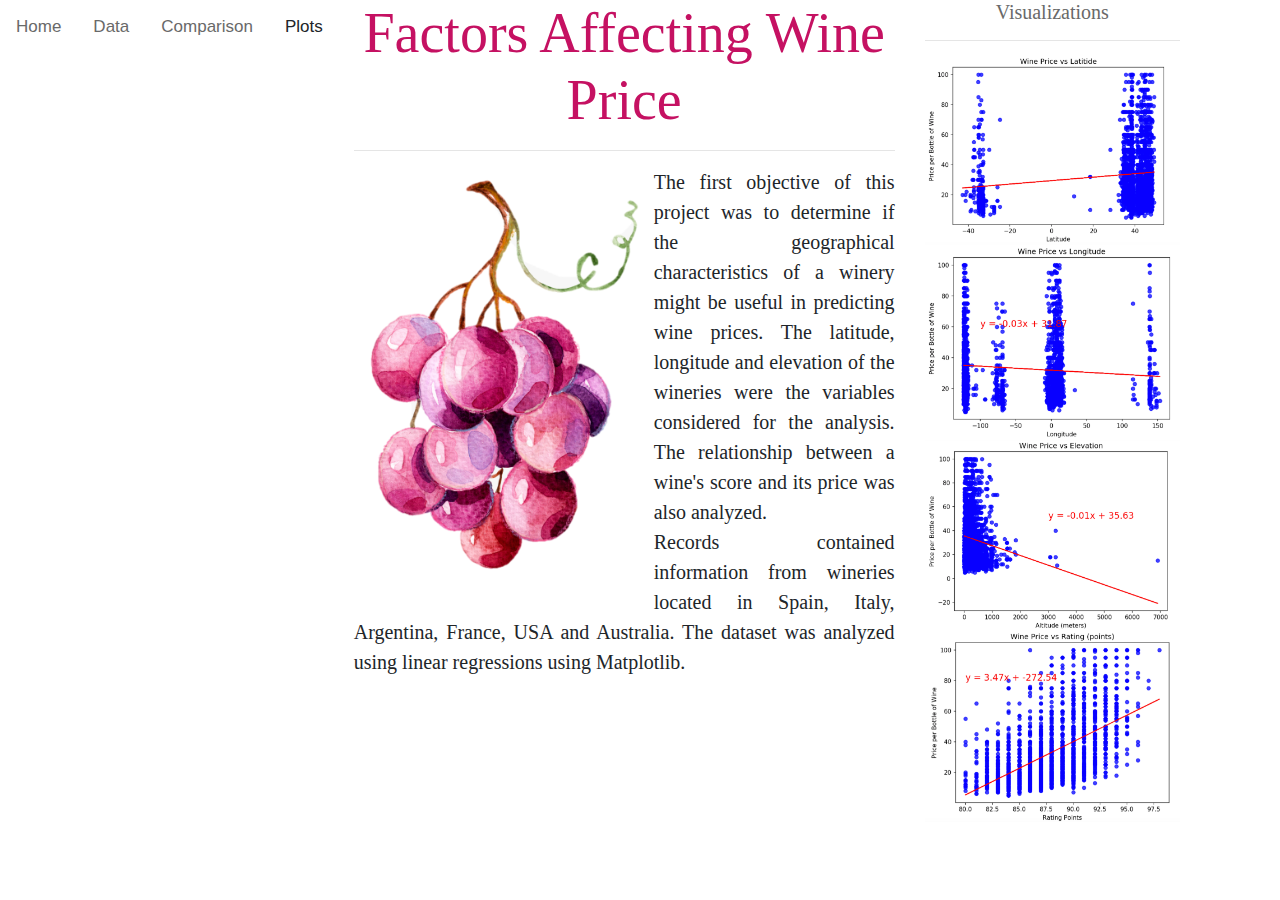
<file: index.html>
<!DOCTYPE html>
<html lang="en">

<style>
        img{ width: auto;
            height: auto;
            max-width: 100%;
            max-height: 100%;}
    </style>

<head>
  <meta charset="UTF-8">
  <title>Bootstrap Components</title>
  <link rel="stylesheet" href="https://stackpath.bootstrapcdn.com/bootstrap/4.3.1/css/bootstrap.min.css" integrity="sha384-ggOyR0iXCbMQv3Xipma34MD+dH/1fQ784/j6cY/iJTQUOhcWr7x9JvoRxT2MZw1T" crossorigin="anonymous">
  <link rel="stylesheet" href="styles.css">
</head>
<body>
<link rel="stylesheet" href="https://cdnjs.cloudflare.com/ajax/libs/font-awesome/4.7.0/css/font-awesome.min.css">
     <nav class="topnav" id="Topnav""> 
      </div>
             <a href="landing.html" id ="home" class="active">Home</a>
             <a href="data.html">Data</a>
             <a href="comparison.html">Comparison</a> 
             <a class = "dropdown"
              <button class="dropdown-toggle" type="button" id="dropdownMenuButton" data-toggle="dropdown" aria-haspopup="true" aria-expanded="false">Plots
              </button>
              <div class="dropdown-menu" aria-labelledby="dropdownMenuButton">
                      <a class="dropdown-item" href="latitude.html">Latitude</a>
                      <a class="dropdown-item" href="longitude.html">Longitude</a>  
                      <a class="dropdown-item" href="elevation.html">Elevation</a>
                      <a class="dropdown-item" href="price.html">Price</a>
              </div> 
        </div>  
        </nav>

  <div class="container">
      <section class="row">
      <div class="col-sm-8">
      <article class="description-content">
      <h1 class="display-4">Factors Affecting Wine Price</h1>
      <hr class="lead">
      <img  class="img-responsive" src="wineimage.png" alt="wine"s style="width:300px; height:450px; float:left">
      <p class="lead">The first objective of this project was to determine if the geographical characteristics of a winery might 
      be useful in predicting wine prices. The latitude, longitude and elevation of the wineries were the variables considered for the analysis.
      The relationship between a wine's score and its price was also analyzed. 
       <br>Records contained information from wineries located in Spain, Italy, Argentina, France, USA and Australia. 
      The dataset was analyzed using linear regressions using Matplotlib.</p>
  </div>

   <div class="col-sm-4"
        <article id="imageNav-area">
          <div class="imageNav-content">
            <h2 class="imageNav-header">Visualizations</h2>
            <hr />
            <div id="images">
                <a href="latitude.html"><img src="wine1.png" alt="latitude" class="imageNav-photo" style="float:right"></a>
                <a href="longitude.html"><img src="winelong.png" alt="longitude" class="imageNav-photo" style="float:right"></a>
                <a href="elevation.html"><img src="wineelevation.png" alt="elevation" class="imageNav-photo" style="float:right"></a>
                <a href="price.html"><img src="wineprice.png" alt="price" class="imageNav-photo" style="float:right"></a> 
            </div>
          </div>  
        </article>  
    </section> 
  </div> 
   
  <script src="https://code.jquery.com/jquery-3.3.1.slim.min.js" integrity="sha384-q8i/X+965DzO0rT7abK41JStQIAqVgRVzpbzo5smXKp4YfRvH+8abtTE1Pi6jizo" crossorigin="anonymous"></script>
  <script src="https://cdnjs.cloudflare.com/ajax/libs/popper.js/1.14.7/umd/popper.min.js" integrity="sha384-UO2eT0CpHqdSJQ6hJty5KVphtPhzWj9WO1clHTMGa3JDZwrnQq4sF86dIHNDz0W1" crossorigin="anonymous"></script>
  <script src="https://stackpath.bootstrapcdn.com/bootstrap/4.3.1/js/bootstrap.min.js" integrity="sha384-JjSmVgyd0p3pXB1rRibZUAYoIIy6OrQ6VrjIEaFf/nJGzIxFDsf4x0xIM+B07jRM" crossorigin="anonymous"></script>


</body>

</html>
</file>
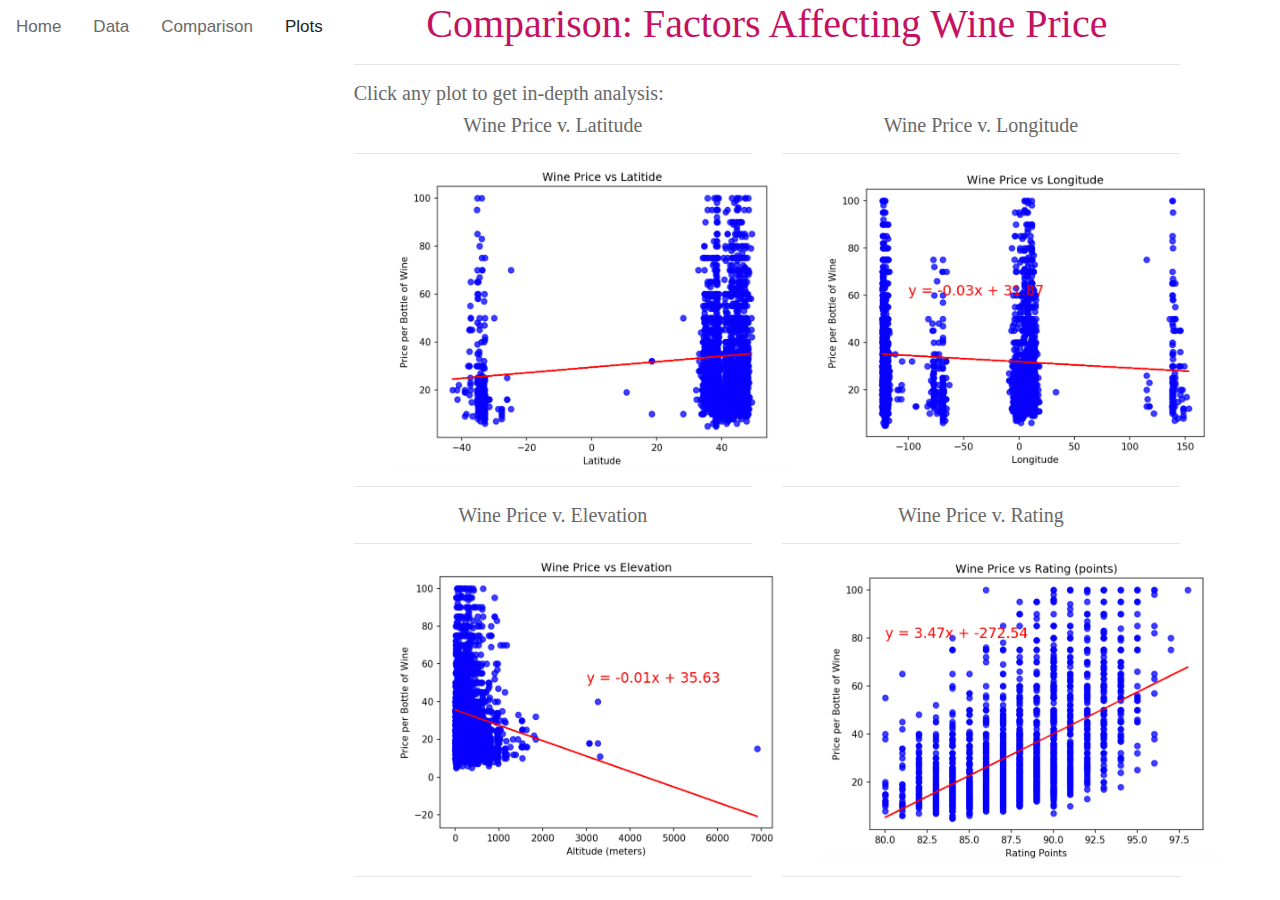
<file: comparison.html>
<!DOCTYPE html>
<html lang="en">

<style>
        img{ width: auto;
            height: auto;
            max-width: 100%;
            max-height: 100%;}
    </style>


<head>
  <meta charset="UTF-8">
  <title>Bootstrap Components</title>
  <link rel="stylesheet" href="https://stackpath.bootstrapcdn.com/bootstrap/4.3.1/css/bootstrap.min.css" integrity="sha384-ggOyR0iXCbMQv3Xipma34MD+dH/1fQ784/j6cY/iJTQUOhcWr7x9JvoRxT2MZw1T" crossorigin="anonymous">
  <link rel="stylesheet" href="styles.css">
</head>
<body>
<link rel="stylesheet" href="https://cdnjs.cloudflare.com/ajax/libs/font-awesome/4.7.0/css/font-awesome.min.css">
      <nav class="topnav" id="Topnav""> 
      </div>
             <a href="landing.html" id ="home" class="active">Home</a>
             <a href="data.html">Data</a>
             <a href="comparison.html">Comparison</a> 
             <a class = "dropdown"
              <button class="btn btn-secondary dropdown-toggle" type="button" id="dropdownMenuButton" data-toggle="dropdown" aria-haspopup="true" aria-expanded="false">Plots
              </button>
              <div class="dropdown-menu" aria-labelledby="dropdownMenuButton">
                      <a class="dropdown-item" href="latitude.html">Latitude</a>
                      <a class="dropdown-item" href="longitude.html">Longitude</a>  
                      <a class="dropdown-item" href="elevation.html">Elevation</a>
                      <a class="dropdown-item" href="price.html">Price</a>
              </div> 
        </div>  
        </nav>
<div class="container">
    <article class="row description2-content">
        <div class="col-sm-12">
            <h1 class="description2-header text-center">Comparison: Factors Affecting Wine Price</h1>
            <hr class="description2-hr"/>
            <h3 class="description2-text text-left">Click any plot to get in-depth analysis:</h3>
        </div>    
        <div class="col-md-6">
            <h4 class="comparison-header text-center">Wine Price v. Latitude</h4>
            <hr class="description2-hr"/>
            <a href="latitude.html"><img src="wine1.png" class="comparison-image img-responsive" style="width:400px; height:300px; position:relative; left:10%"></a>
            <hr class="description2-hr"/>
        </div> 
        <div class="col-md-6">
            <h4 class="comparison-header text-center">Wine Price v. Longitude</h4>
            <hr class="description2-hr"/>
            <a href="longitude.html"><img src="winelong.png" class="comparison-image img-responsive" style="width:400px; height:300px; position:relative; left:10%"></a>
            <hr class="description2-hr"/>
        </div> 
        <div class="col-sm-6">
            <h4 class="comparison-header text-center">Wine Price v. Elevation</h4>
            <hr class="description2-hr"/>
            <a href="elevation.html"><img src="wineelevation.png" class="comparison-image img-responsive" style="width:400px; height:300px; position:relative; left:10%"></a>
            <hr class="description2-hr"/>
        </div> 
        <div class="col-sm-6">
            <h4 class="comparison-header text-center">Wine Price v. Rating</h4>
            <hr class="description2-hr"/>
            <a href="price.html"><img src="wineprice.png" class="comparison-image img-responsive" style="width:400px; height:300px; position:relative; left:10%"></a>
            <hr class="description2-hr"/>
        </div>
    </article> 
  </div>
  <script src="https://code.jquery.com/jquery-3.3.1.slim.min.js" integrity="sha384-q8i/X+965DzO0rT7abK41JStQIAqVgRVzpbzo5smXKp4YfRvH+8abtTE1Pi6jizo" crossorigin="anonymous"></script>
  <script src="https://cdnjs.cloudflare.com/ajax/libs/popper.js/1.14.7/umd/popper.min.js" integrity="sha384-UO2eT0CpHqdSJQ6hJty5KVphtPhzWj9WO1clHTMGa3JDZwrnQq4sF86dIHNDz0W1" crossorigin="anonymous"></script>
  <script src="https://stackpath.bootstrapcdn.com/bootstrap/4.3.1/js/bootstrap.min.js" integrity="sha384-JjSmVgyd0p3pXB1rRibZUAYoIIy6OrQ6VrjIEaFf/nJGzIxFDsf4x0xIM+B07jRM" crossorigin="anonymous"></script>
</body>
</html>
</file>
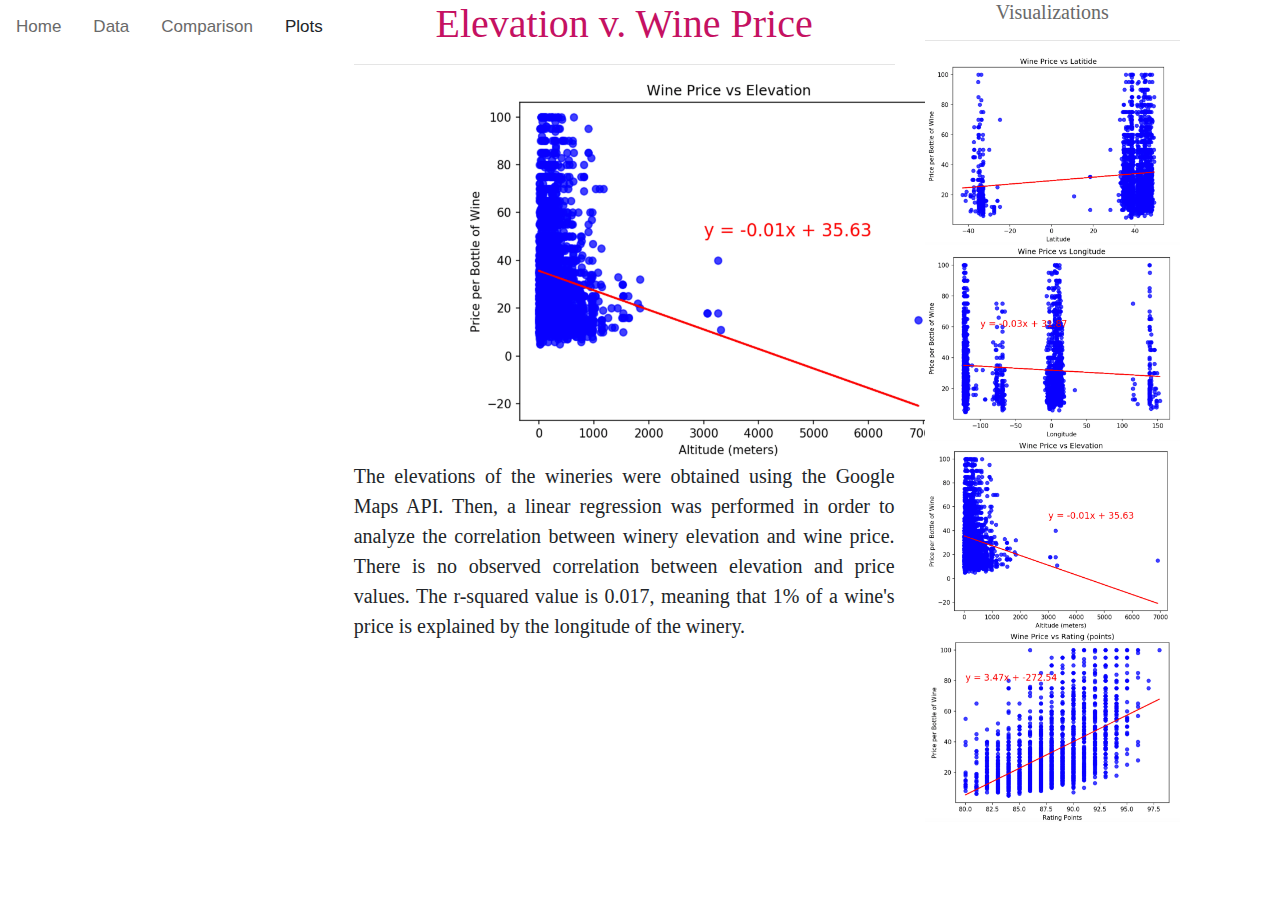
<file: elevation.html>
<!DOCTYPE html>
<html lang="en">

<style>
        img{ width: auto;
            height: auto;
            max-width: 100%;
            max-height: 100%;}
    </style>


<head>
  <meta charset="UTF-8">
  <title>Bootstrap Components</title>
  <link rel="stylesheet" href="https://stackpath.bootstrapcdn.com/bootstrap/4.3.1/css/bootstrap.min.css" integrity="sha384-ggOyR0iXCbMQv3Xipma34MD+dH/1fQ784/j6cY/iJTQUOhcWr7x9JvoRxT2MZw1T" crossorigin="anonymous">
  <link rel="stylesheet" href="styles.css">
</head>

<body>
<link rel="stylesheet" href="https://cdnjs.cloudflare.com/ajax/libs/font-awesome/4.7.0/css/font-awesome.min.css">
      <nav class="topnav" id="Topnav""> 
      </div>
             <a href="landing.html" id ="home" class="active">Home</a>
             <a href="data.html">Data</a>
             <a href="comparison.html">Comparison</a> 
             <a class = "dropdown"
              <button class="btn btn-secondary dropdown-toggle" type="button" id="dropdownMenuButton" data-toggle="dropdown" aria-haspopup="true" aria-expanded="false">Plots
              </button>
              <div class="dropdown-menu" aria-labelledby="dropdownMenuButton">
                      <a class="dropdown-item" href="latitude.html">Latitude</a>
                      <a class="dropdown-item" href="longitude.html">Longitude</a>  
                      <a class="dropdown-item" href="elevation.html">Elevation</a>
                      <a class="dropdown-item" href="price.html">Price</a>
              </div> 
        </div>  
        </nav>
    
 <div class="container">
      <section class="row">
      <div class="col-sm-8">
      <article class="description-content">
      <h1 class="display-8">Elevation v. Wine Price</h1>
      <hr class="lead">
      <img class="img-responsive" src="wineelevation.png" alt="elevation" style="width:500px; height:380px; position:relative; left:20%">
      <p class="lead"> The elevations of the wineries were obtained using the Google Maps API. Then, a
      linear regression was performed in order to analyze the correlation between winery elevation and 
      wine price. There is no observed correlation between elevation and price values. The r-squared
      value is 0.017, meaning that 1% of a wine's price is explained by the longitude of the winery.</p>
 </div>
 
  <div class="col-sm-4"
        <article id="imageNav-area">
          <div class="imageNav-content">
            <h2 class="imageNav-header">Visualizations</h2>
            <hr />
            <div id="images">
                <a href="latitude.html"><img src="wine1.png" alt="latitude" class="imageNav-photo" style="float:right"></a>
                <a href="longitude.html"><img src="winelong.png" alt="longitude" class="imageNav-photo" style="float:right"></a>
                <a href="elevation.html"><img src="wineelevation.png" alt="elevation" class="imageNav-photo" style="float:right"></a>
                <a href="price.html"><img src="wineprice.png" alt="price" class="imageNav-photo" style="float:right"></a> 
            </div>
          </div>  
        </article>  
    </section> 
  </div> 


  <script src="https://code.jquery.com/jquery-3.3.1.slim.min.js" integrity="sha384-q8i/X+965DzO0rT7abK41JStQIAqVgRVzpbzo5smXKp4YfRvH+8abtTE1Pi6jizo" crossorigin="anonymous"></script>
  <script src="https://cdnjs.cloudflare.com/ajax/libs/popper.js/1.14.7/umd/popper.min.js" integrity="sha384-UO2eT0CpHqdSJQ6hJty5KVphtPhzWj9WO1clHTMGa3JDZwrnQq4sF86dIHNDz0W1" crossorigin="anonymous"></script>
  <script src="https://stackpath.bootstrapcdn.com/bootstrap/4.3.1/js/bootstrap.min.js" integrity="sha384-JjSmVgyd0p3pXB1rRibZUAYoIIy6OrQ6VrjIEaFf/nJGzIxFDsf4x0xIM+B07jRM" crossorigin="anonymous"></script>

</body>
</html>
</file>
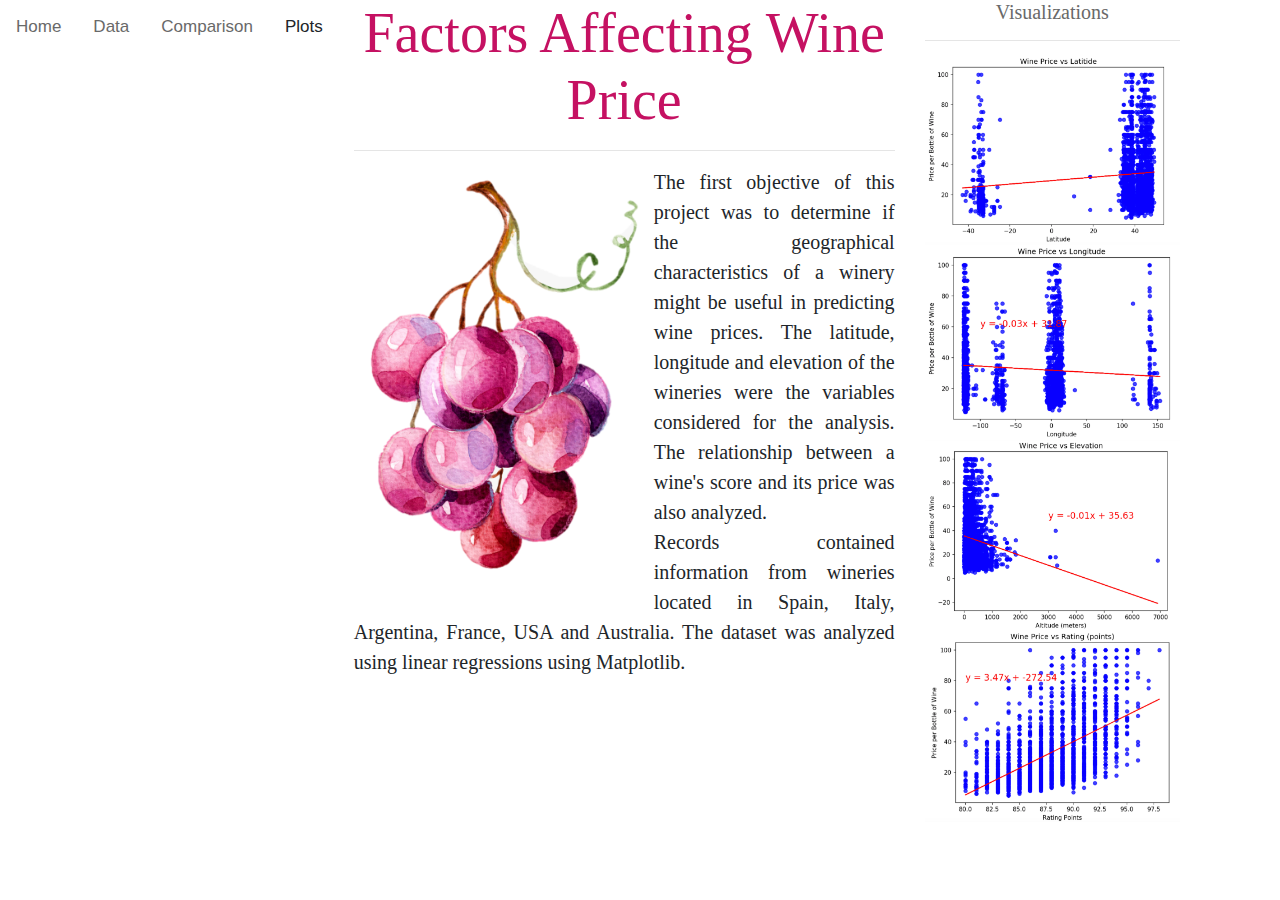
<file: landing.html>
<!DOCTYPE html>
<html lang="en">

<style>
        img{ width: auto;
            height: auto;
            max-width: 100%;
            max-height: 100%;}
    </style>

<head>
  <meta charset="UTF-8">
  <title>Bootstrap Components</title>
  <link rel="stylesheet" href="https://stackpath.bootstrapcdn.com/bootstrap/4.3.1/css/bootstrap.min.css" integrity="sha384-ggOyR0iXCbMQv3Xipma34MD+dH/1fQ784/j6cY/iJTQUOhcWr7x9JvoRxT2MZw1T" crossorigin="anonymous">
  <link rel="stylesheet" href="styles.css">
</head>
<body>
<link rel="stylesheet" href="https://cdnjs.cloudflare.com/ajax/libs/font-awesome/4.7.0/css/font-awesome.min.css">
     <nav class="topnav" id="Topnav""> 
      </div>
             <a href="landing.html" id ="home" class="active">Home</a>
             <a href="data.html">Data</a>
             <a href="comparison.html">Comparison</a> 
             <a class = "dropdown"
              <button class="dropdown-toggle" type="button" id="dropdownMenuButton" data-toggle="dropdown" aria-haspopup="true" aria-expanded="false">Plots
              </button>
              <div class="dropdown-menu" aria-labelledby="dropdownMenuButton">
                      <a class="dropdown-item" href="latitude.html">Latitude</a>
                      <a class="dropdown-item" href="longitude.html">Longitude</a>  
                      <a class="dropdown-item" href="elevation.html">Elevation</a>
                      <a class="dropdown-item" href="price.html">Price</a>
              </div> 
        </div>  
        </nav>

  <div class="container">
      <section class="row">
      <div class="col-sm-8">
      <article class="description-content">
      <h1 class="display-4">Factors Affecting Wine Price</h1>
      <hr class="lead">
      <img  class="img-responsive" src="wineimage.png" alt="wine"s style="width:300px; height:450px; float:left">
      <p class="lead">The first objective of this project was to determine if the geographical characteristics of a winery might 
      be useful in predicting wine prices. The latitude, longitude and elevation of the wineries were the variables considered for the analysis.
      The relationship between a wine's score and its price was also analyzed. 
       <br>Records contained information from wineries located in Spain, Italy, Argentina, France, USA and Australia. 
      The dataset was analyzed using linear regressions using Matplotlib.</p>
  </div>

   <div class="col-sm-4"
        <article id="imageNav-area">
          <div class="imageNav-content">
            <h2 class="imageNav-header">Visualizations</h2>
            <hr />
            <div id="images">
                <a href="latitude.html"><img src="wine1.png" alt="latitude" class="imageNav-photo" style="float:right"></a>
                <a href="longitude.html"><img src="winelong.png" alt="longitude" class="imageNav-photo" style="float:right"></a>
                <a href="elevation.html"><img src="wineelevation.png" alt="elevation" class="imageNav-photo" style="float:right"></a>
                <a href="price.html"><img src="wineprice.png" alt="price" class="imageNav-photo" style="float:right"></a> 
            </div>
          </div>  
        </article>  
    </section> 
  </div> 
   
  <script src="https://code.jquery.com/jquery-3.3.1.slim.min.js" integrity="sha384-q8i/X+965DzO0rT7abK41JStQIAqVgRVzpbzo5smXKp4YfRvH+8abtTE1Pi6jizo" crossorigin="anonymous"></script>
  <script src="https://cdnjs.cloudflare.com/ajax/libs/popper.js/1.14.7/umd/popper.min.js" integrity="sha384-UO2eT0CpHqdSJQ6hJty5KVphtPhzWj9WO1clHTMGa3JDZwrnQq4sF86dIHNDz0W1" crossorigin="anonymous"></script>
  <script src="https://stackpath.bootstrapcdn.com/bootstrap/4.3.1/js/bootstrap.min.js" integrity="sha384-JjSmVgyd0p3pXB1rRibZUAYoIIy6OrQ6VrjIEaFf/nJGzIxFDsf4x0xIM+B07jRM" crossorigin="anonymous"></script>


</body>

</html>
</file>
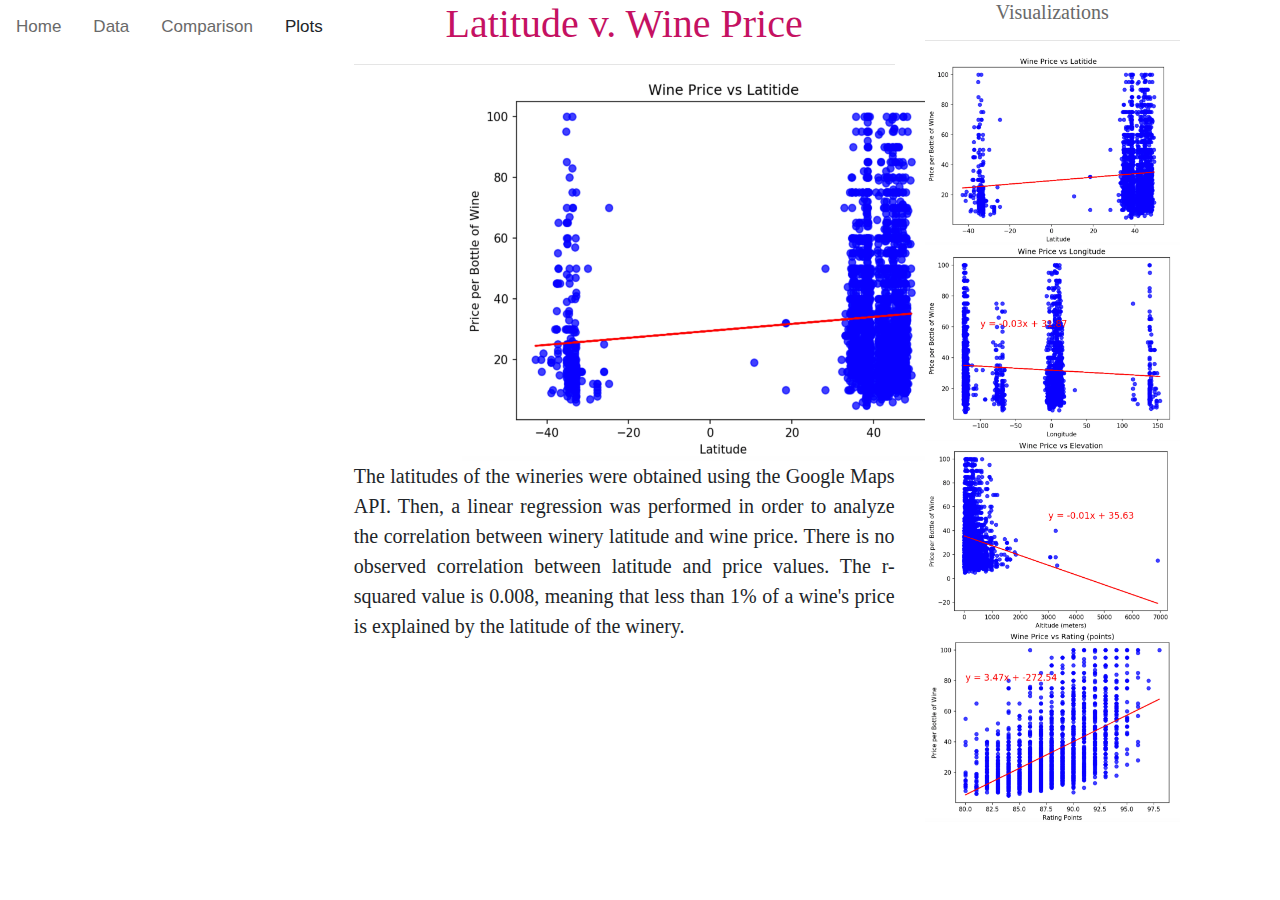
<file: latitude.html>
<!DOCTYPE html>
<html lang="en">

<style>
        img{ width: auto;
            height: auto;
            max-width: 100%;
            max-height: 100%;}
    </style>


<head>
  <meta charset="UTF-8">
  <title>Bootstrap Components</title>
  <link rel="stylesheet" href="https://stackpath.bootstrapcdn.com/bootstrap/4.3.1/css/bootstrap.min.css" integrity="sha384-ggOyR0iXCbMQv3Xipma34MD+dH/1fQ784/j6cY/iJTQUOhcWr7x9JvoRxT2MZw1T" crossorigin="anonymous">
  <link rel="stylesheet" href="styles.css">
</head>

<body>
<link rel="stylesheet" href="https://cdnjs.cloudflare.com/ajax/libs/font-awesome/4.7.0/css/font-awesome.min.css">
      <nav class="topnav" id="Topnav""> 
      </div>
             <a href="landing.html" id ="home" class="active">Home</a>
             <a href="data.html">Data</a>
             <a href="comparison.html">Comparison</a> 
             <a class = "dropdown"
              <button class="btn btn-secondary dropdown-toggle" type="button" id="dropdownMenuButton" data-toggle="dropdown" aria-haspopup="true" aria-expanded="false">Plots
              </button>
              <div class="dropdown-menu" aria-labelledby="dropdownMenuButton">
                      <a class="dropdown-item" href="latitude.html">Latitude</a>
                      <a class="dropdown-item" href="longitude.html">Longitude</a>  
                      <a class="dropdown-item" href="elevation.html">Elevation</a>
                      <a class="dropdown-item" href="price.html">Price</a>
              </div> 
        </div>  
        </nav>
    
 <div class="container">
      <section class="row">
      <div class="col-sm-8">
      <article class="description-content">
      <h1 class="display-8">Latitude v. Wine Price</h1>
      <hr class="lead">
      <img class="img-responsive" src="wine1.png" alt="wine" style="width:500px; height:380px; position:relative; left:20%">
      <p class="lead"> The latitudes of the wineries were obtained using the Google Maps API. Then, a
      linear regression was performed in order to analyze the correlation between winery latitude and 
      wine price. There is no observed correlation between latitude and price values. The r-squared
      value is 0.008, meaning that less than 1% of a wine's price is explained by the latitude of the winery.</p>
 </div>
 
 <div class="col-sm-4"
        <article id="imageNav-area">
          <div class="imageNav-content">
            <h2 class="imageNav-header">Visualizations</h2>
            <hr />
            <div id="images">
                <a href="latitude.html"><img src="wine1.png" alt="latitude" class="imageNav-photo" style="float:right"></a>
                <a href="longitude.html"><img src="winelong.png" alt="longitude" class="imageNav-photo" style="float:right"></a>
                <a href="elevation.html"><img src="wineelevation.png" alt="elevation" class="imageNav-photo" style="float:right"></a>
                <a href="price.html"><img src="wineprice.png" alt="price" class="imageNav-photo" style="float:right"></a> 
            </div>
          </div>  
        </article>  
    </section> 
  </div> 
  
  <script src="https://code.jquery.com/jquery-3.3.1.slim.min.js" integrity="sha384-q8i/X+965DzO0rT7abK41JStQIAqVgRVzpbzo5smXKp4YfRvH+8abtTE1Pi6jizo" crossorigin="anonymous"></script>
  <script src="https://cdnjs.cloudflare.com/ajax/libs/popper.js/1.14.7/umd/popper.min.js" integrity="sha384-UO2eT0CpHqdSJQ6hJty5KVphtPhzWj9WO1clHTMGa3JDZwrnQq4sF86dIHNDz0W1" crossorigin="anonymous"></script>
  <script src="https://stackpath.bootstrapcdn.com/bootstrap/4.3.1/js/bootstrap.min.js" integrity="sha384-JjSmVgyd0p3pXB1rRibZUAYoIIy6OrQ6VrjIEaFf/nJGzIxFDsf4x0xIM+B07jRM" crossorigin="anonymous"></script>

</body>
</html>
</file>
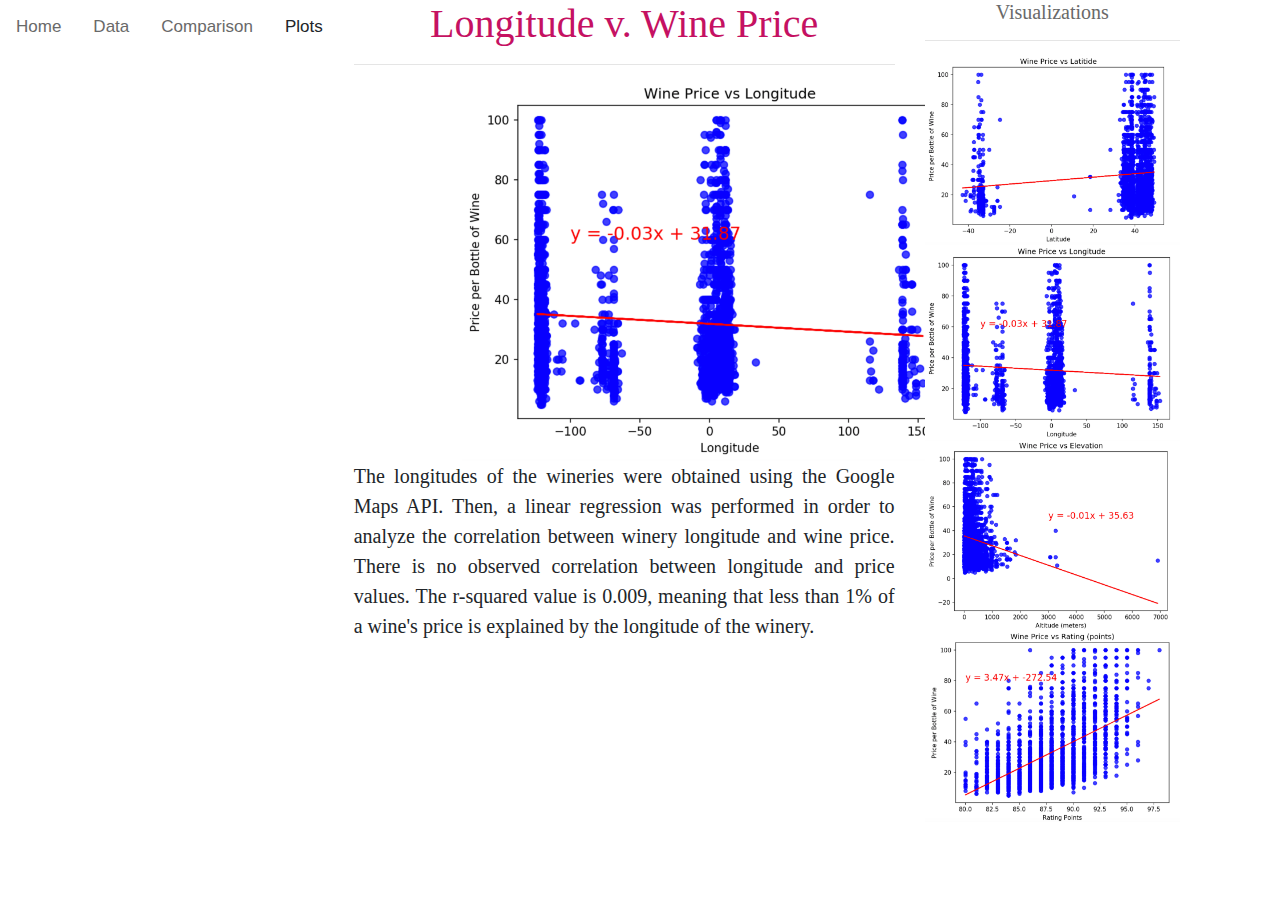
<file: longitude.html>
<!DOCTYPE html>
<html lang="en">

<style>
        img{ width: auto;
            height: auto;
            max-width: 100%;
            max-height: 100%;}
    </style>


<head>
  <meta charset="UTF-8">
  <title>Bootstrap Components</title>
  <link rel="stylesheet" href="https://stackpath.bootstrapcdn.com/bootstrap/4.3.1/css/bootstrap.min.css" integrity="sha384-ggOyR0iXCbMQv3Xipma34MD+dH/1fQ784/j6cY/iJTQUOhcWr7x9JvoRxT2MZw1T" crossorigin="anonymous">
  <link rel="stylesheet" href="styles.css">
</head>

</body> 
<body>
<link rel="stylesheet" href="https://cdnjs.cloudflare.com/ajax/libs/font-awesome/4.7.0/css/font-awesome.min.css">
      <nav class="topnav" id="Topnav""> 
      </div>
             <a href="landing.html" id ="home" class="active">Home</a>
             <a href="data.html">Data</a>
             <a href="comparison.html">Comparison</a> 
             <a class = "dropdown"
              <button class="btn btn-secondary dropdown-toggle" type="button" id="dropdownMenuButton" data-toggle="dropdown" aria-haspopup="true" aria-expanded="false">Plots
              </button>
              <div class="dropdown-menu" aria-labelledby="dropdownMenuButton">
                      <a class="dropdown-item" href="latitude.html">Latitude</a>
                      <a class="dropdown-item" href="longitude.html">Longitude</a>  
                      <a class="dropdown-item" href="elevation.html">Elevation</a>
                      <a class="dropdown-item" href="price.html">Price</a>
              </div> 
        </div>  
        </nav>
    
 <div class="container">
      <section class="row">
      <div class="col-sm-8">
      <article class="description-content">
      <h1 class="display-8">Longitude v. Wine Price</h1>
      <hr class="lead">
      <img class="img-responsive" src="winelong.png" alt="wine" style="width:500px; height:380px; position:relative; left:20%">
      <p class="lead"> The longitudes of the wineries were obtained using the Google Maps API. Then, a
      linear regression was performed in order to analyze the correlation between winery longitude and 
      wine price. There is no observed correlation between longitude and price values. The r-squared
      value is 0.009, meaning that less than 1% of a wine's price is explained by the longitude of the winery.</p>
 </div>
 
 <div class="col-sm-4"
        <article id="imageNav-area">
          <div class="imageNav-content">
            <h2 class="imageNav-header">Visualizations</h2>
            <hr />
            <div id="images">
                <a href="latitude.html"><img src="wine1.png" alt="latitude" class="imageNav-photo" style="float:right"></a>
                <a href="longitude.html"><img src="winelong.png" alt="longitude" class="imageNav-photo" style="float:right"></a>
                <a href="elevation.html"><img src="wineelevation.png" alt="elevation" class="imageNav-photo" style="float:right"></a>
                <a href="price.html"><img src="wineprice.png" alt="price" class="imageNav-photo" style="float:right"></a> 
            </div>
          </div>  
        </article>  
    </section> 
  </div> 

  <script src="https://code.jquery.com/jquery-3.3.1.slim.min.js" integrity="sha384-q8i/X+965DzO0rT7abK41JStQIAqVgRVzpbzo5smXKp4YfRvH+8abtTE1Pi6jizo" crossorigin="anonymous"></script>
  <script src="https://cdnjs.cloudflare.com/ajax/libs/popper.js/1.14.7/umd/popper.min.js" integrity="sha384-UO2eT0CpHqdSJQ6hJty5KVphtPhzWj9WO1clHTMGa3JDZwrnQq4sF86dIHNDz0W1" crossorigin="anonymous"></script>
  <script src="https://stackpath.bootstrapcdn.com/bootstrap/4.3.1/js/bootstrap.min.js" integrity="sha384-JjSmVgyd0p3pXB1rRibZUAYoIIy6OrQ6VrjIEaFf/nJGzIxFDsf4x0xIM+B07jRM" crossorigin="anonymous"></script>
</body>

</html>
</file>
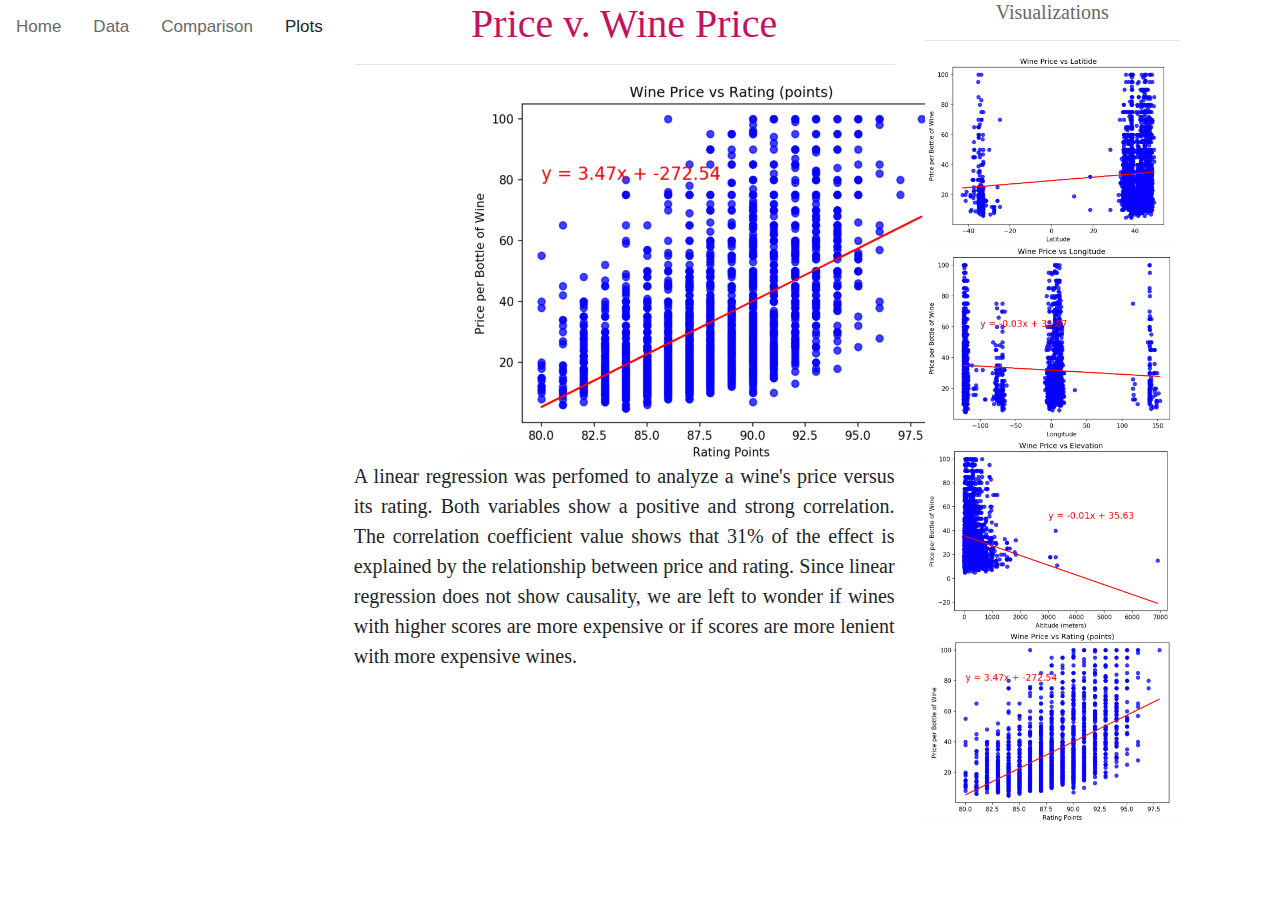
<file: price.html>
<!DOCTYPE html>
<html lang="en">

<style>
        img{ width: auto;
            height: auto;
            max-width: 100%;
            max-height: 100%;}
    </style>


<head>
  <meta charset="UTF-8">
  <title>Bootstrap Components</title>
  <link rel="stylesheet" href="https://stackpath.bootstrapcdn.com/bootstrap/4.3.1/css/bootstrap.min.css" integrity="sha384-ggOyR0iXCbMQv3Xipma34MD+dH/1fQ784/j6cY/iJTQUOhcWr7x9JvoRxT2MZw1T" crossorigin="anonymous">
  <link rel="stylesheet" href="styles.css">
</head>

<body>
<link rel="stylesheet" href="https://cdnjs.cloudflare.com/ajax/libs/font-awesome/4.7.0/css/font-awesome.min.css">
      <nav class="topnav" id="Topnav""> 
      </div>
             <a href="landing.html" id ="home" class="active">Home</a>
             <a href="data.html">Data</a>
             <a href="comparison.html">Comparison</a> 
             <a class = "dropdown"
              <button class="btn btn-secondary dropdown-toggle" type="button" id="dropdownMenuButton" data-toggle="dropdown" aria-haspopup="true" aria-expanded="false">Plots
              </button>
              <div class="dropdown-menu" aria-labelledby="dropdownMenuButton">
                      <a class="dropdown-item" href="latitude.html">Latitude</a>
                      <a class="dropdown-item" href="longitude.html">Longitude</a>  
                      <a class="dropdown-item" href="elevation.html">Elevation</a>
                      <a class="dropdown-item" href="price.html">Price</a>
              </div> 
        </div>  
        </nav>
    
 <div class="container">
      <section class="row">
      <div class="col-sm-8">
      <article class="description-content">
      <h1 class="display-8">Price v. Wine Price</h1>
      <hr class="lead">
      <img class="img-responsive" src="wineprice.png" alt="wine" style="width:500px; height:380px; position:relative; left:20%">
      <p class="lead"> A linear regression was perfomed to analyze a wine's price versus its rating. 
      Both variables show a positive and strong correlation. The correlation coefficient value shows that 
      31% of the effect is explained by the relationship between price and rating. Since linear regression 
      does not show causality, we are left to wonder if wines with higher scores are more expensive or 
      if scores are more lenient with more expensive wines. </p>
 </div>
 
 <div class="col-sm-4"
        <article id="imageNav-area">
          <div class="imageNav-content">
            <h2 class="imageNav-header">Visualizations</h2>
            <hr />
            <div id="images">
                <a href="latitude.html"><img src="wine1.png" alt="latitude" class="imageNav-photo" style="float:right"></a>
                <a href="longitude.html"><img src="winelong.png" alt="longitude" class="imageNav-photo" style="float:right"></a>
                <a href="elevation.html"><img src="wineelevation.png" alt="elevation" class="imageNav-photo" style="float:right"></a>
                <a href="price.html"><img src="wineprice.png" alt="price" class="imageNav-photo" style="float:right"></a> 
            </div>
          </div>  
        </article>  
    </section> 
  </div> 

  <script src="https://code.jquery.com/jquery-3.3.1.slim.min.js" integrity="sha384-q8i/X+965DzO0rT7abK41JStQIAqVgRVzpbzo5smXKp4YfRvH+8abtTE1Pi6jizo" crossorigin="anonymous"></script>
  <script src="https://cdnjs.cloudflare.com/ajax/libs/popper.js/1.14.7/umd/popper.min.js" integrity="sha384-UO2eT0CpHqdSJQ6hJty5KVphtPhzWj9WO1clHTMGa3JDZwrnQq4sF86dIHNDz0W1" crossorigin="anonymous"></script>
  <script src="https://stackpath.bootstrapcdn.com/bootstrap/4.3.1/js/bootstrap.min.js" integrity="sha384-JjSmVgyd0p3pXB1rRibZUAYoIIy6OrQ6VrjIEaFf/nJGzIxFDsf4x0xIM+B07jRM" crossorigin="anonymous"></script>

</body>
</html>
</file>
<file: styles.css>
#!/usr/bin/env python3
# -*- coding: utf-8 -*-
"""
Created on Thu Sep  3 16:09:37 2020

@author: marianarevilla
"""


html{
  position: relative;
  min-height: 50%;
} 

.topnav a {
  float: left;
  display: block;
  color: #696969;
  text-align: center;
  padding: 14px 16px;
  text-decoration: none;
  font-size: 17px;
}

#images a.current{
   opacity: 0.2;
}

.topnav .icon {
  display: none;
}

h1 {
  color: #c51162;
  text-align: center;
  font-family: verdana;
}

h2 {
  font-size: 20px;
  color: #696969;
  text-align: center;
  font-family: verdana;
}

h3 {
  font-size: 20px;
  color: #696969;
  text-align: center;
  font-family: verdana;
}

h4 {
  font-size: 20px;
  color: #696969;
  text-align: center;
  font-family: verdana;
}

p {
  font-size: 100px;
  text-align: justify;
  font-family: verdana;
}

img {
  width: 300px;

}
<img src="picture1.png" alt="wine">
</file>
